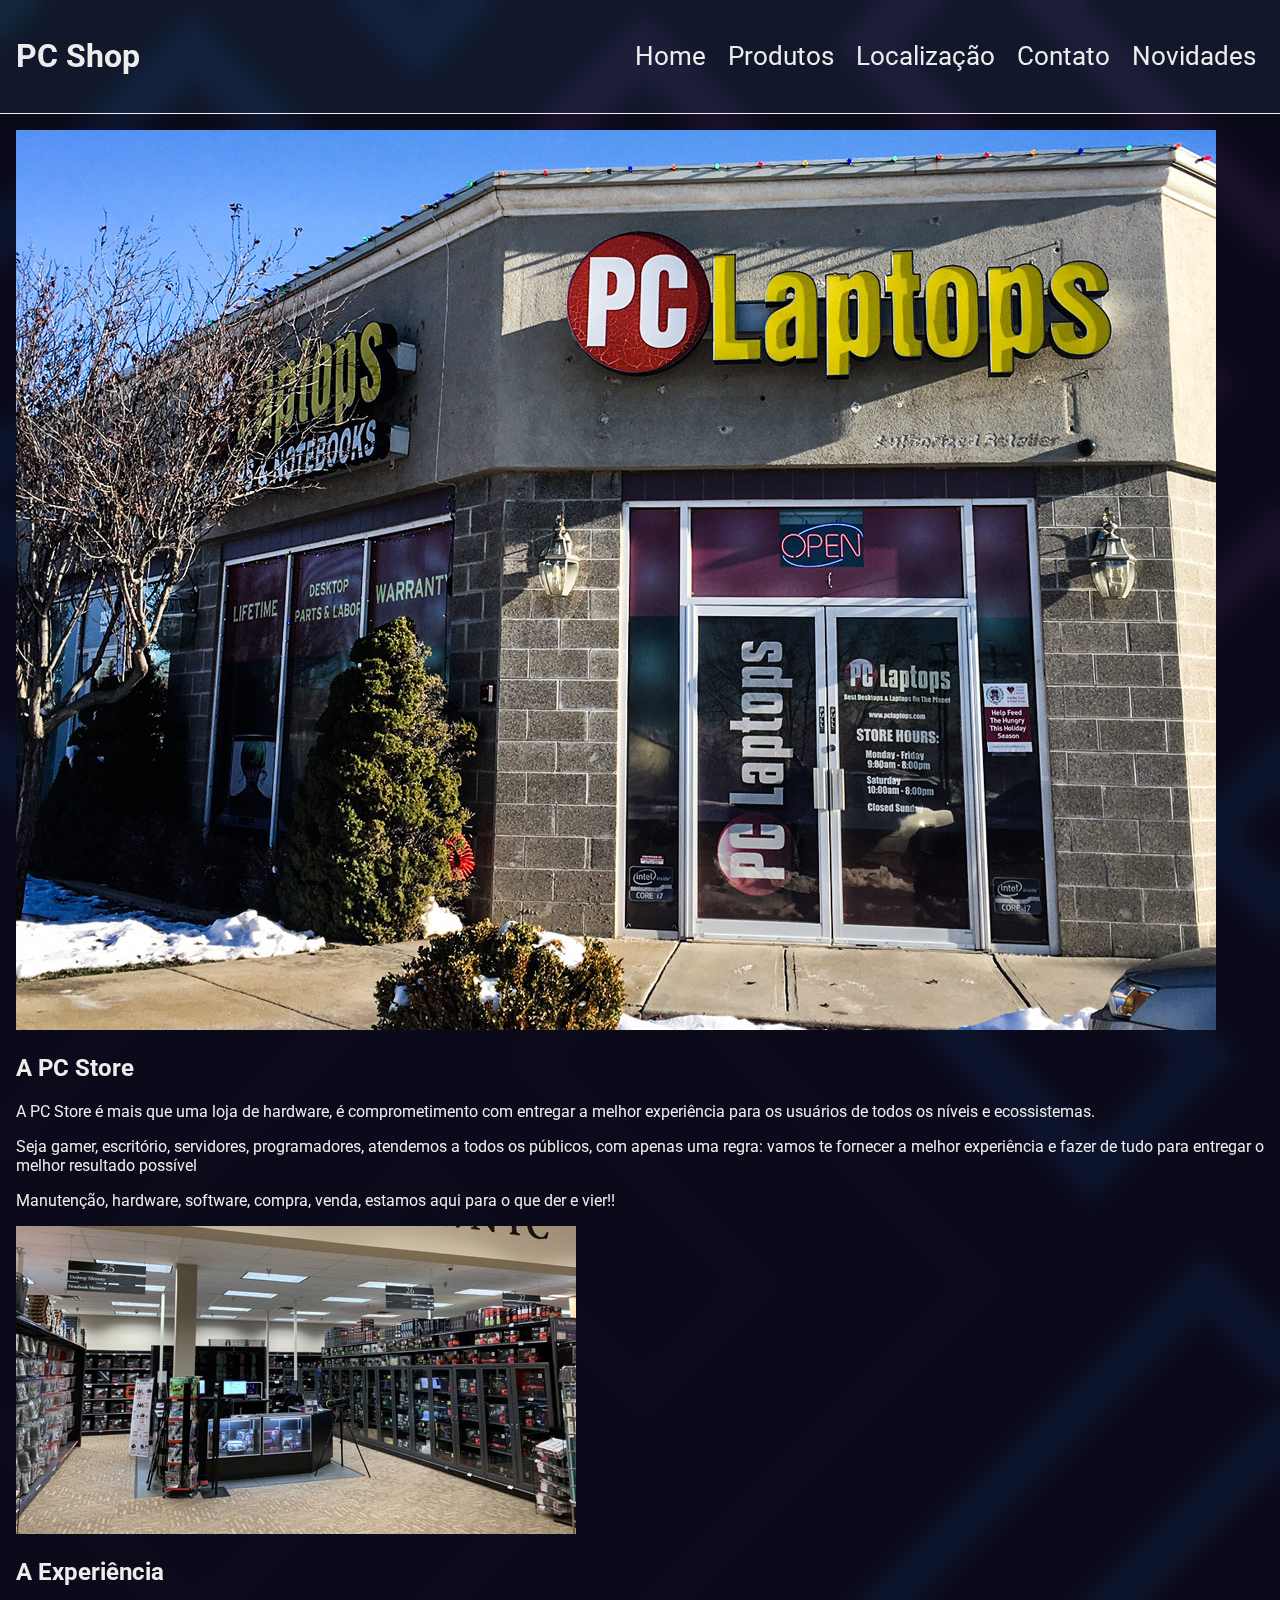
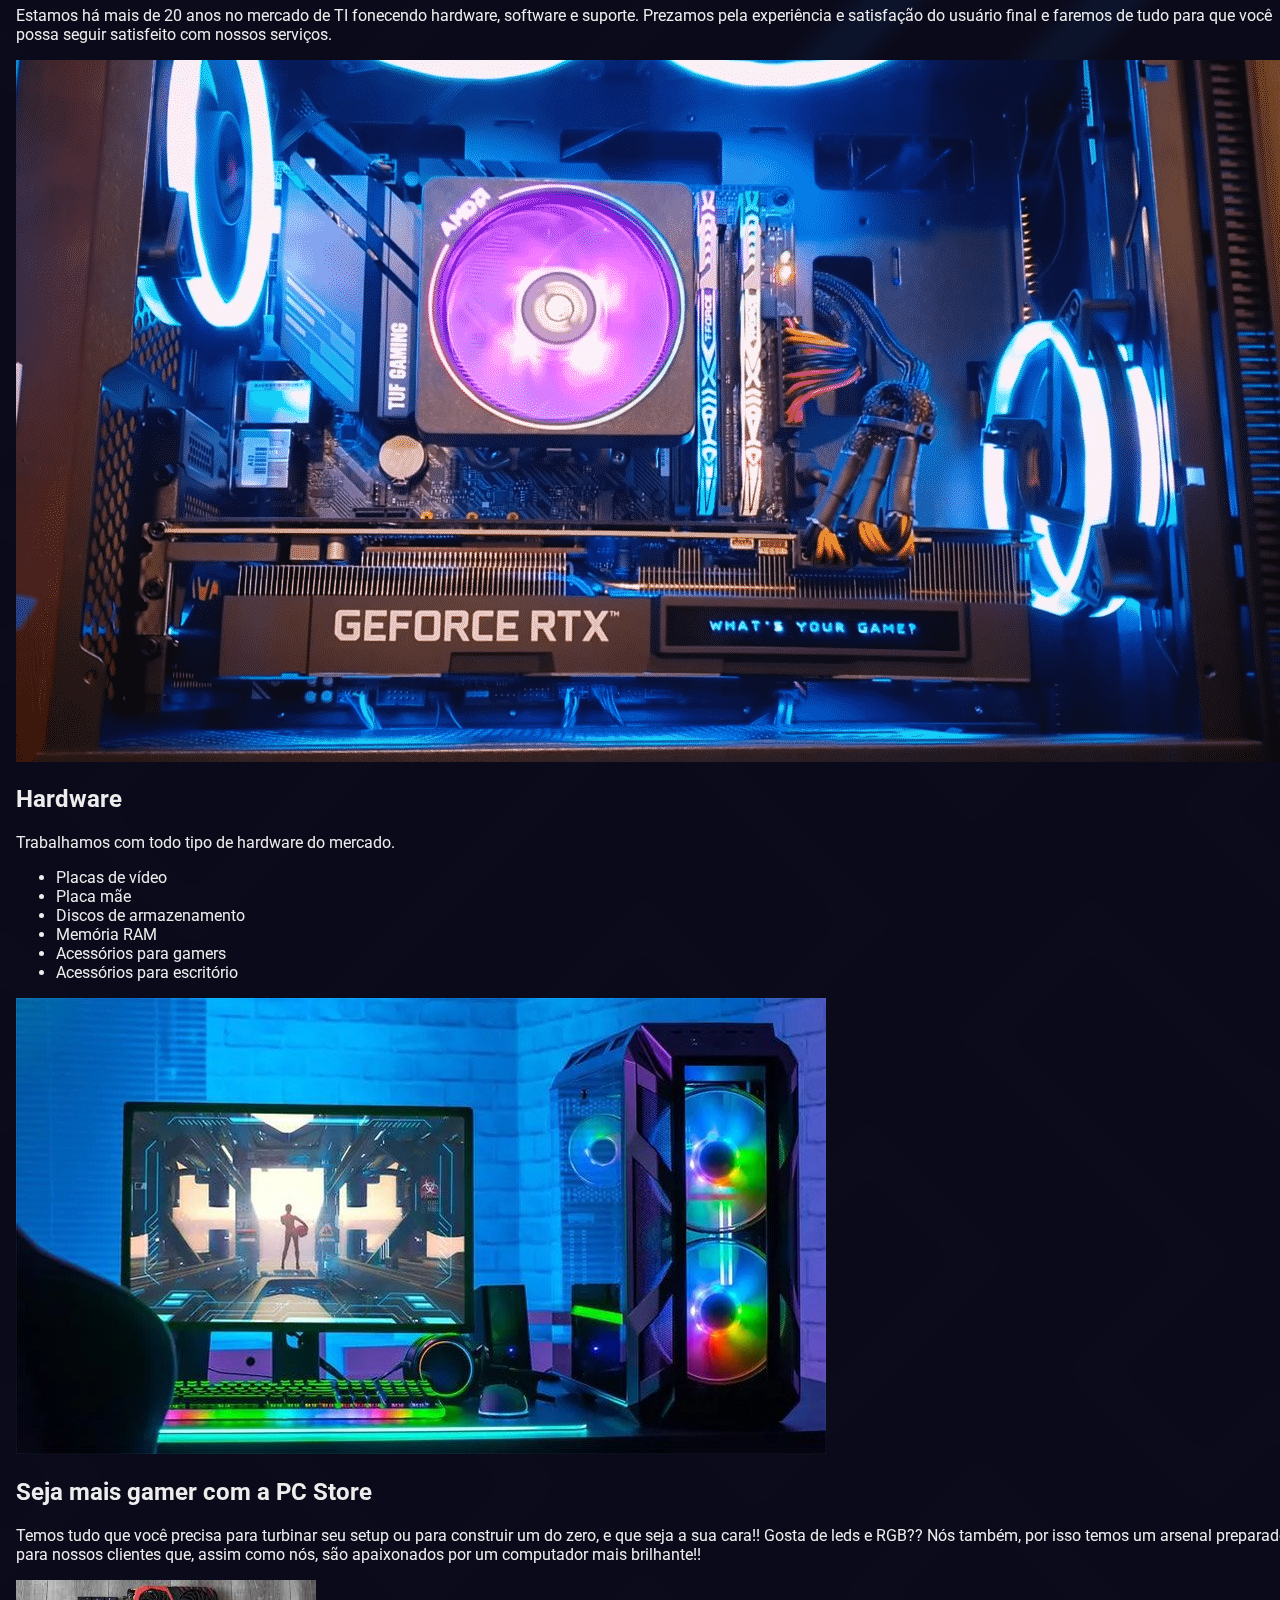
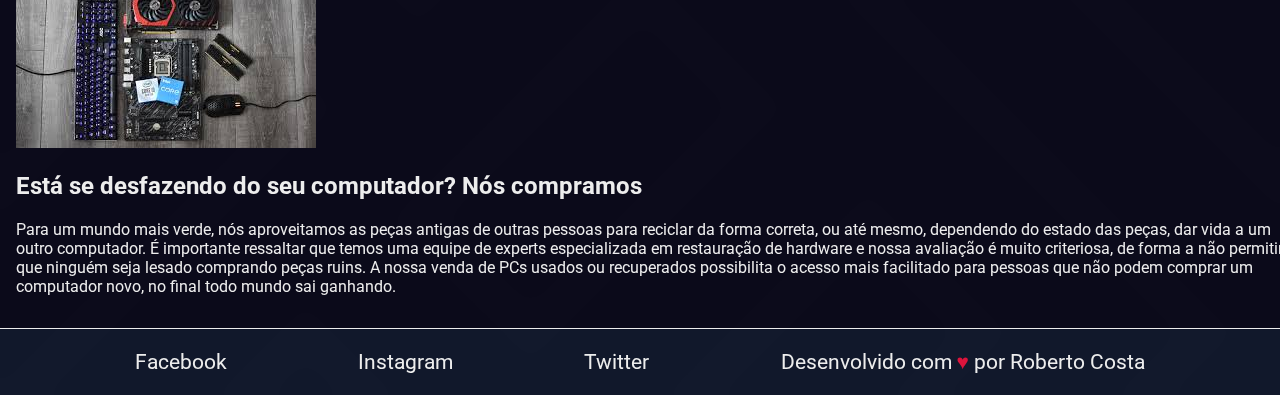
<file: index.html>
<!DOCTYPE html>
<html lang="pt-BR">
  <head>
    <meta charset="UTF-8" />
    <meta http-equiv="X-UA-Compatible" content="IE=edge" />
    <meta name="viewport" content="width=device-width, initial-scale=1.0" />
    <link rel="shortcut icon" href="./img/logo.svg" type="image/x-icon" />
    <link rel="preconnect" href="https://fonts.googleapis.com" />
    <link rel="preconnect" href="https://fonts.gstatic.com" crossorigin />
    <link
      href="https://fonts.googleapis.com/css2?family=Roboto:ital,wght@0,100;0,300;0,400;0,500;0,700;0,900;1,100;1,300;1,400;1,500;1,700;1,900&display=swap"
      rel="stylesheet"
    />
    <title>PC Shop</title>
    <link rel="stylesheet" href="style.css" />
  </head>
  <body>
    <header>
      <h1>PC Shop</h1>
      <nav>
        <a href="/index.html"> Home </a>
        <a href="/products.html"> Produtos </a>
        <a href="/location.html"> Localização </a>
        <a href="/contact.html"> Contato </a>
        <a href="/news.html"> Novidades </a>
      </nav>
    </header>

    <main style="align-items: center">
      <div class="card">
        <img src="./img/pcStore.jpg" alt="" />
        <div>
          <h2>A PC Store</h2>
          <p>
            A PC Store é mais que uma loja de hardware, é comprometimento com
            entregar a melhor experiência para os usuários de todos os níveis e
            ecossistemas.
          </p>
          <p>
            Seja gamer, escritório, servidores, programadores, atendemos a todos
            os públicos, com apenas uma regra: vamos te fornecer a melhor
            experiência e fazer de tudo para entregar o melhor resultado
            possível
          </p>
          <p>
            Manutenção, hardware, software, compra, venda, estamos aqui para o
            que der e vier!!
          </p>
        </div>
      </div>

      <div class="card">
        <img src="./img/storeImg.jpg" alt="" />
        <div>
          <h2>A Experiência</h2>
          <p>
            Estamos há mais de 20 anos no mercado de TI fonecendo hardware,
            software e suporte. Prezamos pela experiência e satisfação do
            usuário final e faremos de tudo para que você possa seguir
            satisfeito com nossos serviços.
          </p>
        </div>
      </div>

      <div class="card">
        <img src="./img/rtx.png" alt="" />
        <div>
          <h2>Hardware</h2>
          <p>Trabalhamos com todo tipo de hardware do mercado.</p>
          <ul>
            <li>Placas de vídeo</li>
            <li>Placa mãe</li>
            <li>Discos de armazenamento</li>
            <li>Memória RAM</li>
            <li>Acessórios para gamers</li>
            <li>Acessórios para escritório</li>
          </ul>
        </div>
      </div>

      <div class="card">
        <img src="./img/pcGamming.jpg" alt="" />
        <div>
          <h2>Seja mais gamer com a PC Store</h2>
          <p>
            Temos tudo que você precisa para turbinar seu setup ou para
            construir um do zero, e que seja a sua cara!! Gosta de leds e RGB??
            Nós também, por isso temos um arsenal preparado para nossos clientes
            que, assim como nós, são apaixonados por um computador mais
            brilhante!!
          </p>
        </div>
      </div>
      <div class="card">
        <img src="./img/used.jpeg" alt="" />
        <div>
          <h2>Está se desfazendo do seu computador? Nós compramos</h2>
          <p>
            Para um mundo mais verde, nós aproveitamos as peças antigas de
            outras pessoas para reciclar da forma correta, ou até mesmo,
            dependendo do estado das peças, dar vida a um outro computador. É
            importante ressaltar que temos uma equipe de experts especializada
            em restauração de hardware e nossa avaliação é muito criteriosa, de
            forma a não permitir que ninguém seja lesado comprando peças ruins.
            A nossa venda de PCs usados ou recuperados possibilita o acesso mais
            facilitado para pessoas que não podem comprar um computador novo, no
            final todo mundo sai ganhando.
          </p>
        </div>
      </div>
    </main>

    <footer>
      <a target="_blank" href="https://www.linkedin.com/in/costabeto/"
        >Facebook</a
      >
      <a target="_blank" href="https://www.linkedin.com/in/costabeto/"
        >Instagram</a
      >
      <a target="_blank" href="https://www.linkedin.com/in/costabeto/"
        >Twitter</a
      >
      <a target="_blank" href="https://curriculo.costabeto.com/"
        >Desenvolvido com
        <strong>&hearts;</strong>
        por Roberto Costa</a
      >
    </footer>
  </body>
</html>
</file>
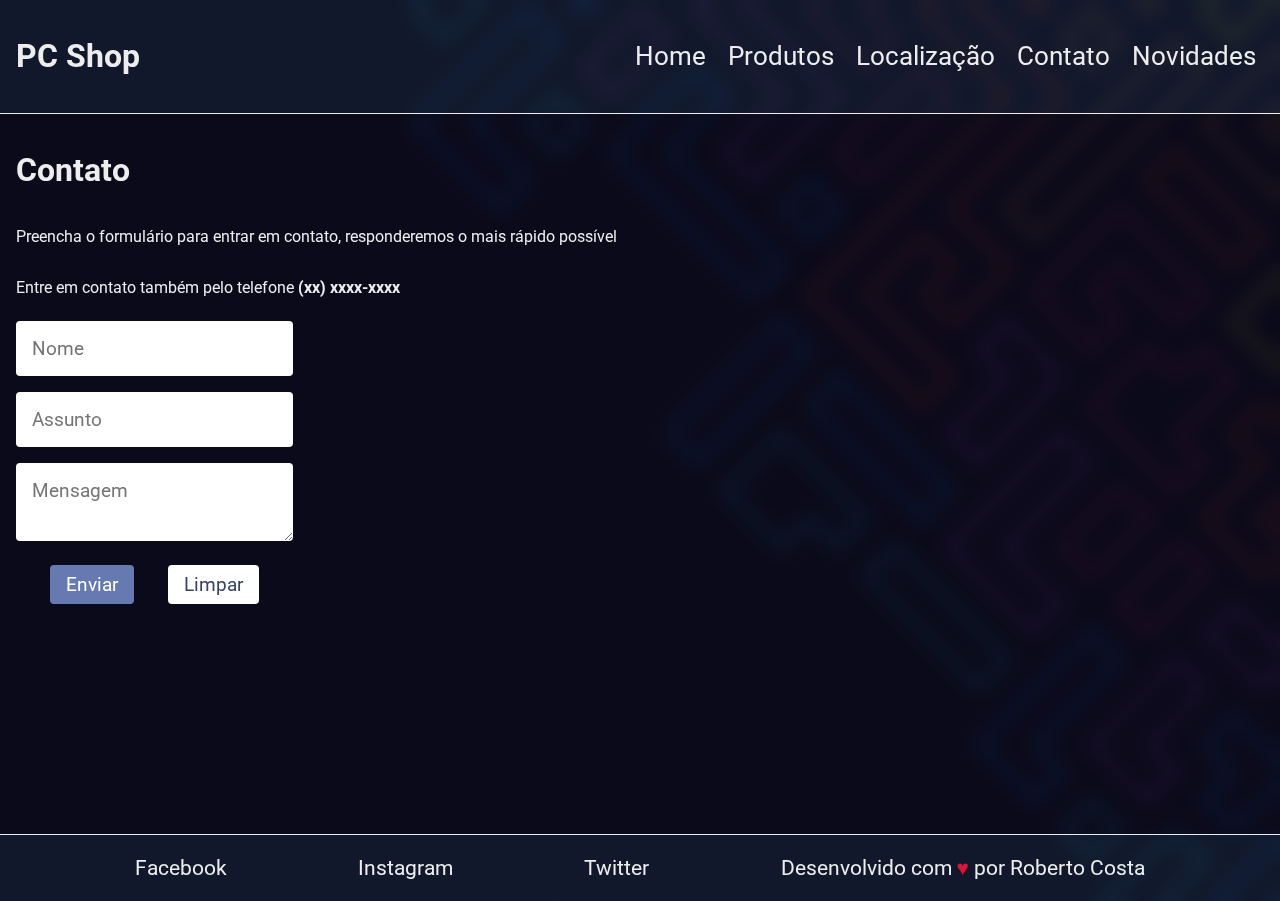
<file: contact.html>
<!DOCTYPE html>
<html lang="pt-BR">
  <head>
    <meta charset="UTF-8" />
    <meta http-equiv="X-UA-Compatible" content="IE=edge" />
    <meta name="viewport" content="width=device-width, initial-scale=1.0" />
    <link rel="preconnect" href="https://fonts.googleapis.com" />
    <link rel="preconnect" href="https://fonts.gstatic.com" crossorigin />
    <link
      href="https://fonts.googleapis.com/css2?family=Roboto:ital,wght@0,100;0,300;0,400;0,500;0,700;0,900;1,100;1,300;1,400;1,500;1,700;1,900&display=swap"
      rel="stylesheet"
    />
    <title>PC Shop</title>
    <link rel="stylesheet" href="style.css" />

    <script>
      function clearForm(e) {
        e.preventDefault();

        const shouldClear = window.confirm(
          'Deseja realmente limpar o formulário?'
        );

        if (!!shouldClear) {
          const form = document.getElementById('contact-form');
          form.reset();
        }
      }
    </script>
  </head>
  <body>
    <header>
      <h1>PC Shop</h1>
      <nav>
        <a href="/index.html"> Home </a>
        <a href="/products.html"> Produtos </a>
        <a href="/location.html"> Localização </a>
        <a href="/contact.html"> Contato </a>
        <a href="/news.html"> Novidades </a>
      </nav>
    </header>

    <main>
      <h1>Contato</h1>

      <p>
        Preencha o formulário para entrar em contato, responderemos o mais
        rápido possível
      </p>

      <p>
        Entre em contato também pelo telefone <strong>(xx) xxxx-xxxx</strong>
      </p>

      <form
        action="#"
        id="contact-form"
        onsubmit="alert('Obrigado pelo contato!');"
      >
        <input required type="text" name="name" id="name" placeholder="Nome" />
        <input
          required
          type="text"
          name="subject"
          id="subject"
          placeholder="Assunto"
        />
        <textarea
          required
          type="text"
          name="message"
          id="message"
          placeholder="Mensagem"
        ></textarea>
        <div>
          <button type="submit">Enviar</button>
          <button type="reset" class="reset" onclick="clearForm(event);">
            Limpar
          </button>
        </div>
      </form>
    </main>

    <footer>
      <a target="_blank" href="https://www.linkedin.com/in/costabeto/"
        >Facebook</a
      >
      <a target="_blank" href="https://www.linkedin.com/in/costabeto/"
        >Instagram</a
      >
      <a target="_blank" href="https://www.linkedin.com/in/costabeto/"
        >Twitter</a
      >
      <a target="_blank" href="https://curriculo.costabeto.com/"
        >Desenvolvido com
        <strong>&hearts;</strong>
        por Roberto Costa</a
      >
    </footer>
  </body>
</html>
</file>
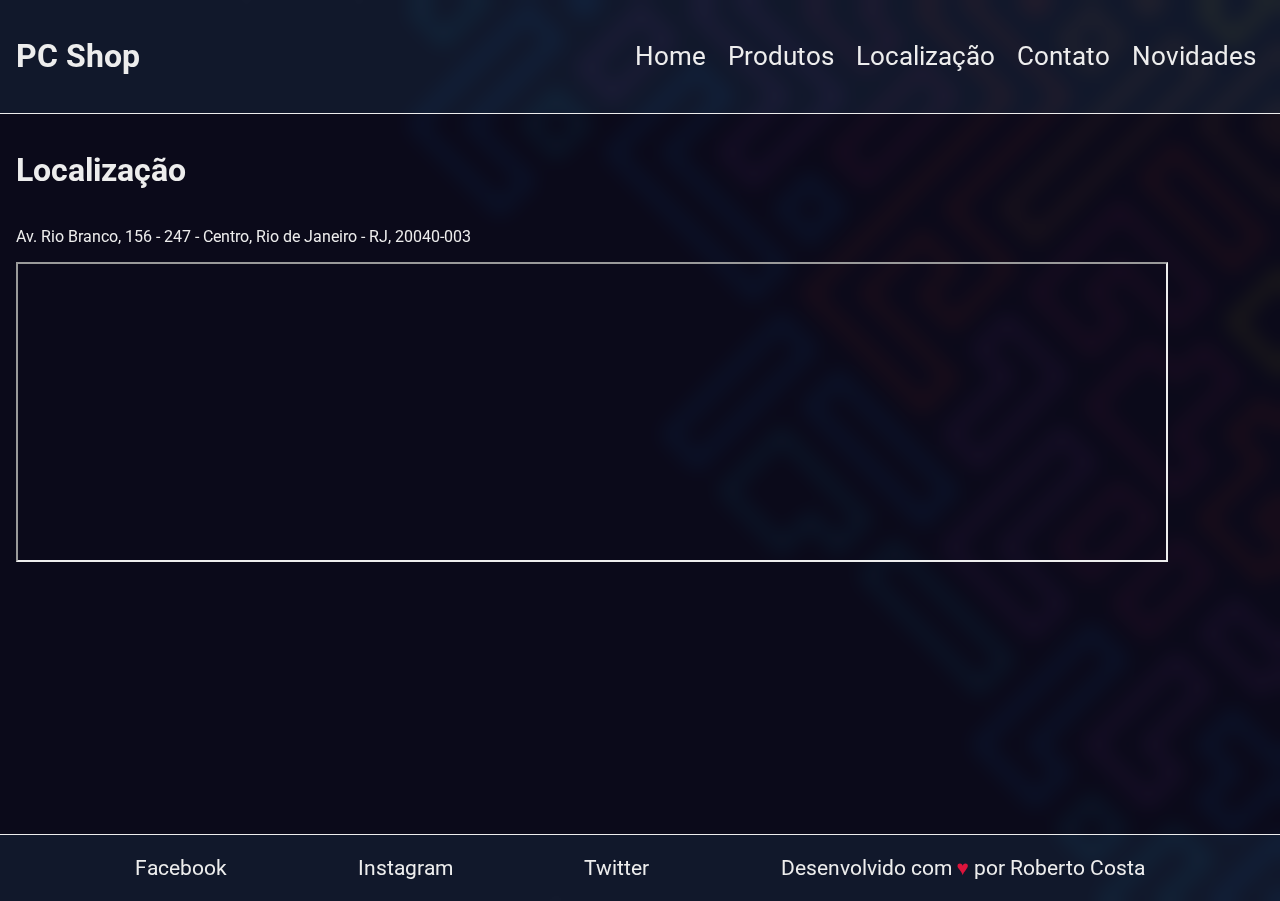
<file: location.html>
<!DOCTYPE html>
<html lang="pt-BR">
  <head>
    <meta charset="UTF-8" />
    <meta http-equiv="X-UA-Compatible" content="IE=edge" />
    <meta name="viewport" content="width=device-width, initial-scale=1.0" />
    <link rel="preconnect" href="https://fonts.googleapis.com" />
    <link rel="preconnect" href="https://fonts.gstatic.com" crossorigin />
    <link
      href="https://fonts.googleapis.com/css2?family=Roboto:ital,wght@0,100;0,300;0,400;0,500;0,700;0,900;1,100;1,300;1,400;1,500;1,700;1,900&display=swap"
      rel="stylesheet"
    />
    <title>PC Shop</title>
    <link rel="stylesheet" href="style.css" />
  </head>
  <body>
    <header>
      <h1>PC Shop</h1>
      <nav>
        <a href="/index.html"> Home </a>
        <a href="/products.html"> Produtos </a>
        <a href="/location.html"> Localização </a>
        <a href="/contact.html"> Contato </a>
        <a href="/news.html"> Novidades </a>
      </nav>
    </header>

    <main>
      <h1>Localização</h1>

      <p>Av. Rio Branco, 156 - 247 - Centro, Rio de Janeiro - RJ, 20040-003</p>

      <iframe
        src="https://www.google.com/maps/embed?pb=!1m18!1m12!1m3!1d1501.2051115621573!2d-43.17673365756306!3d-22.909279192434724!2m3!1f0!2f0!3f0!3m2!1i1024!2i768!4f13.1!3m3!1m2!1s0x997f6085fcb6ed%3A0xe57652f8aaef82b0!2sPc%20Store!5e0!3m2!1sen!2sbr!4v1636837094449!5m2!1sen!2sbr"
        style="max-width: 90vw; min-width: 300px; width: 100%; height: 300px"
        style="border: 0"
        allowfullscreen=""
        loading="lazy"
      ></iframe>
    </main>

    <footer>
      <a target="_blank" href="https://www.linkedin.com/in/costabeto/"
        >Facebook</a
      >
      <a target="_blank" href="https://www.linkedin.com/in/costabeto/"
        >Instagram</a
      >
      <a target="_blank" href="https://www.linkedin.com/in/costabeto/"
        >Twitter</a
      >
      <a target="_blank" href="https://curriculo.costabeto.com/"
        >Desenvolvido com
        <strong>&hearts;</strong>
        por Roberto Costa</a
      >
    </footer>
  </body>
</html>
</file>
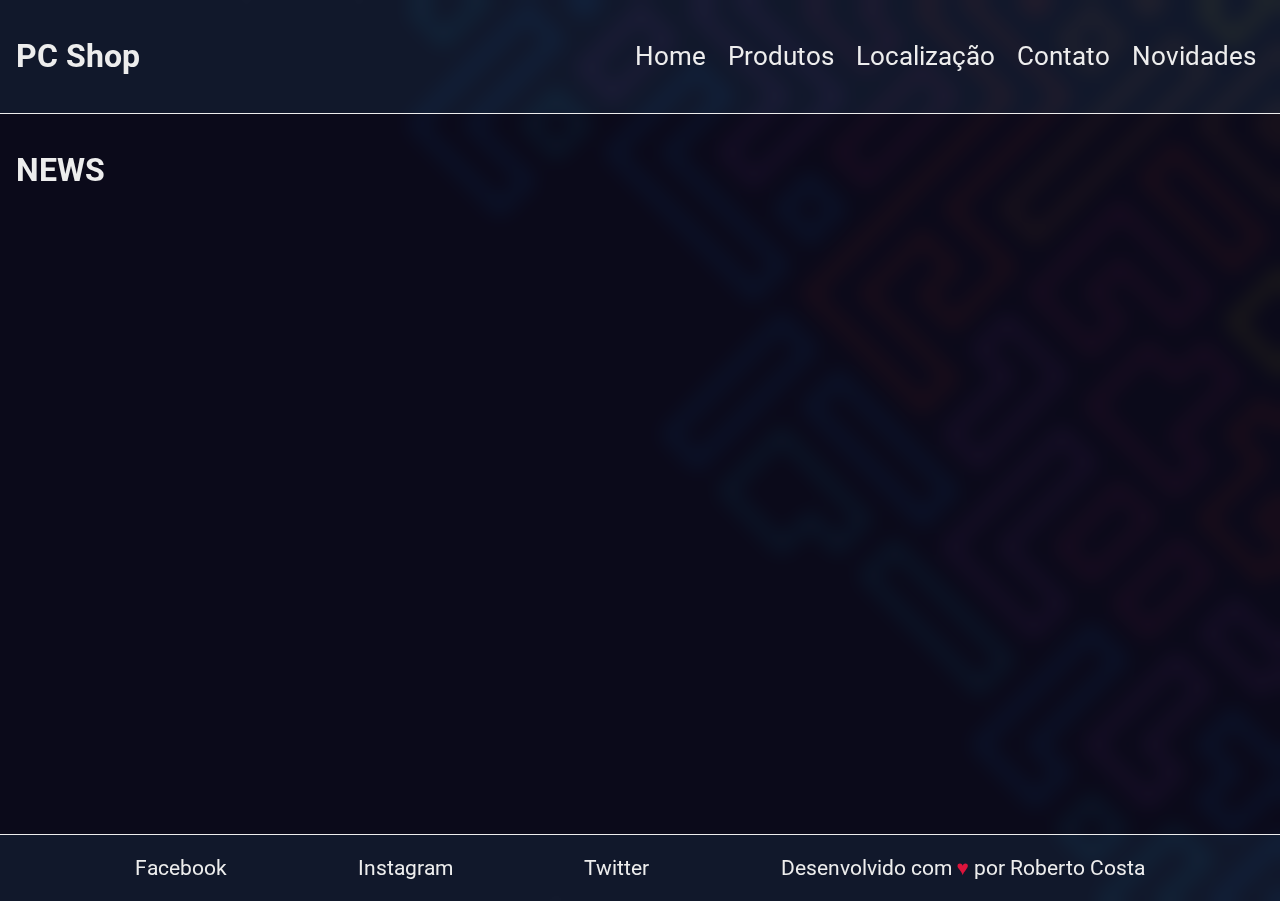
<file: news.html>
<!DOCTYPE html>
<html lang="pt-BR">
  <head>
    <meta charset="UTF-8" />
    <meta http-equiv="X-UA-Compatible" content="IE=edge" />
    <meta name="viewport" content="width=device-width, initial-scale=1.0" />
    <link rel="preconnect" href="https://fonts.googleapis.com" />
    <link rel="preconnect" href="https://fonts.gstatic.com" crossorigin />
    <link
      href="https://fonts.googleapis.com/css2?family=Roboto:ital,wght@0,100;0,300;0,400;0,500;0,700;0,900;1,100;1,300;1,400;1,500;1,700;1,900&display=swap"
      rel="stylesheet"
    />
    <title>PC Shop</title>
    <link rel="stylesheet" href="style.css" />
  </head>
  <body>
    <header>
      <h1>PC Shop</h1>
      <nav>
        <a href="/index.html"> Home </a>
        <a href="/products.html"> Produtos </a>
        <a href="/location.html"> Localização </a>
        <a href="/contact.html"> Contato </a>
        <a href="/news.html"> Novidades </a>
      </nav>
    </header>

    <main>
      <h1>NEWS</h1>
    </main>

    <footer>
      <a target="_blank" href="https://www.linkedin.com/in/costabeto/"
        >Facebook</a
      >
      <a target="_blank" href="https://www.linkedin.com/in/costabeto/"
        >Instagram</a
      >
      <a target="_blank" href="https://www.linkedin.com/in/costabeto/"
        >Twitter</a
      >
      <a target="_blank" href="https://curriculo.costabeto.com/"
        >Desenvolvido com
        <strong>&hearts;</strong>
        por Roberto Costa</a
      >
    </footer>
  </body>
</html>
</file>
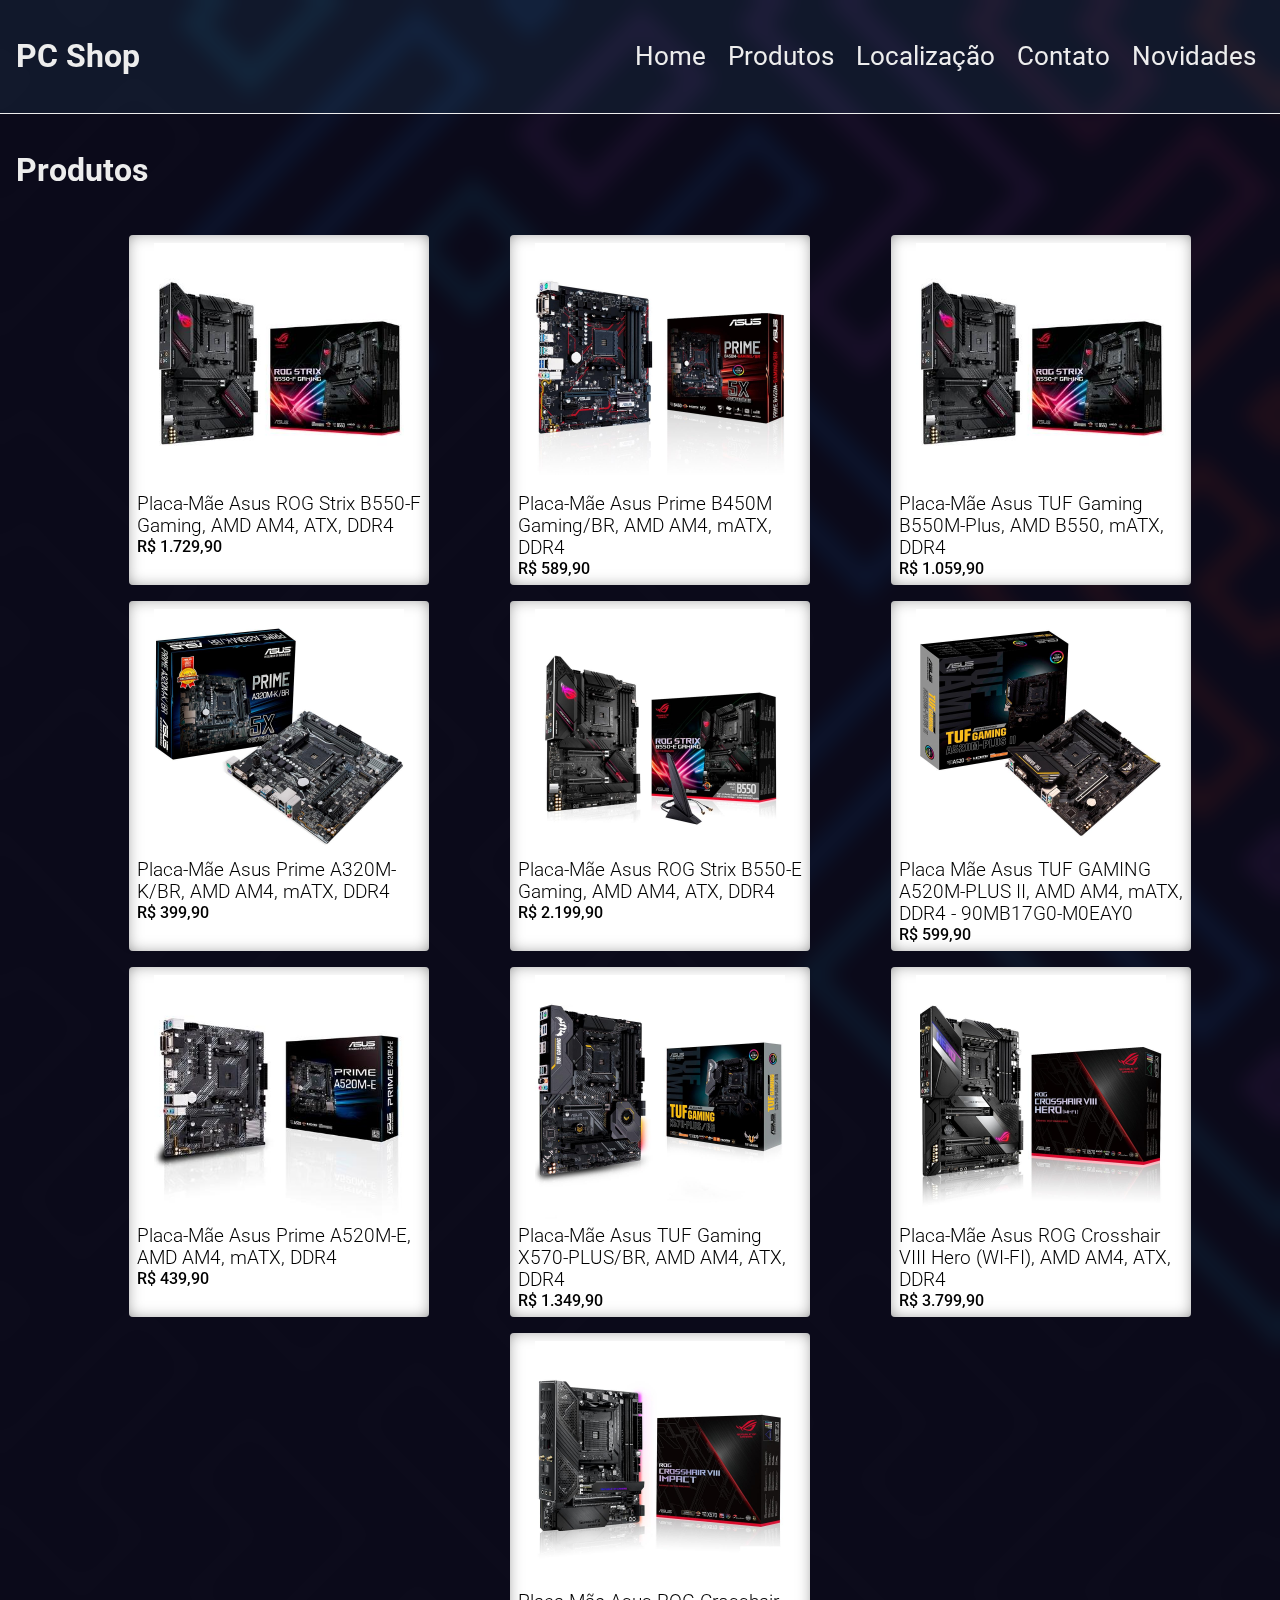
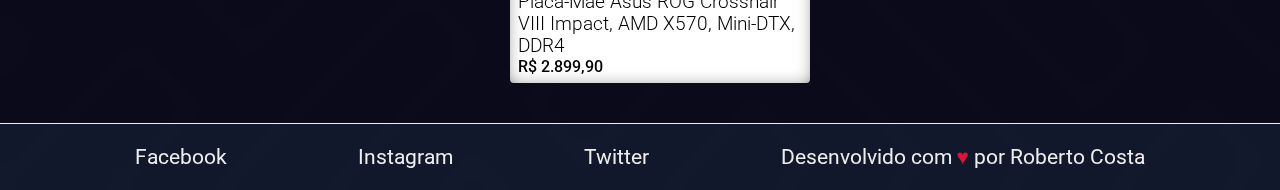
<file: products.html>
<!DOCTYPE html>
<html lang="pt-BR">
  <head>
    <meta charset="UTF-8" />
    <meta http-equiv="X-UA-Compatible" content="IE=edge" />
    <meta name="viewport" content="width=device-width, initial-scale=1.0" />
    <link rel="preconnect" href="https://fonts.googleapis.com" />
    <link rel="preconnect" href="https://fonts.gstatic.com" crossorigin />
    <link
      href="https://fonts.googleapis.com/css2?family=Roboto:ital,wght@0,100;0,300;0,400;0,500;0,700;0,900;1,100;1,300;1,400;1,500;1,700;1,900&display=swap"
      rel="stylesheet"
    />
    <title>PC Shop</title>
    <link rel="stylesheet" href="style.css" />
    <script>
      function menuOpen(element) {
        const img = Array.from(element.children).find(
          (e) => e.nodeName === 'IMG'
        );

        if (img) img.style.display = 'none';

        const p = Array.from(element.children).find((e) => e.nodeName === 'P');
        if (p) p.style.display = 'flex';
      }

      function menuClose(element) {
        const img = Array.from(element.children).find(
          (e) => e.nodeName === 'IMG'
        );

        if (img) img.style.display = 'flex';

        const p = Array.from(element.children).find((e) => e.nodeName === 'P');
        if (p) p.style.display = 'none';
      }
    </script>
  </head>
  <body>
    <header>
      <h1>PC Shop</h1>
      <nav>
        <a href="/index.html"> Home </a>
        <a href="/products.html"> Produtos </a>
        <a href="/location.html"> Localização </a>
        <a href="/contact.html"> Contato </a>
        <a href="/news.html"> Novidades </a>
      </nav>
    </header>

    <main>
      <h1>Produtos</h1>

      <ul class="product-list">
        <li onmouseenter="menuOpen(this);" onmouseleave="menuClose(this);">
          <img
            src="./img/products/placa-mae-asus-rog-strix-b550-f-gaming-amd-am4-atx-ddr4.jpg"
            alt=""
          />
          <h3>Placa-Mãe Asus ROG Strix B550-F Gaming, AMD AM4, ATX, DDR4</h3>
          <h4>R$ 1.729,90</h4>
          <p>
            As placas-mãe da série ROG Strix B550 Gaming oferecem um conjunto de
            recursos geralmente encontrado na série ROG Strix X570 Gaming de
            ponta, incluindo a mais recente PCIe 4.0. Com entrega de energia
            robusta e resfriamento eficaz, o ROG Strix B550 Gaming está bem
            equipado para lidar com CPUs AMD Ryzen de 3ª geração. Com estética
            futurista e software ROG intuitivo, o ROG Strix B550-F Gaming
            oferece uma vantagem inicial na construção dos seus sonhos.
          </p>
        </li>
        <li onmouseenter="menuOpen(this);" onmouseleave="menuClose(this);">
          <img
            src="./img/products/placa-mae-asus-para-amd-am4-matx-prime-b450m-gaming-br-ddr4__1545143134_gg.jpg"
            alt=""
          />
          <h3>Placa-Mãe Asus Prime B450M Gaming/BR, AMD AM4, mATX, DDR4</h3>
          <h4>R$ 589,90</h4>
          <p>
            Placa-Mãe Asus Prime B450M Gaming/BR AMD DDR4 As placas-mãe ASUS
            Prime Série B450 fornecem uma base sólida para um sistema eficiente,
            além de características que satisfazem as suas ambições. Combinamos
            excelentes recursos integrados nos processadores AMD Ryzen™ com o
            design e a engenharia essenciais da ASUS, para que você se beneficie
            das tecnologias líderes do setor, incluindo ajuste automatizado do
            sistema, controles abrangentes de refrigeração e áudio integrado na
            placa. Quando você monta um PC com uma placa-mãe ASUS Prime B450M,
            você monta de maneira inteligente, fácil e econômica.
          </p>
        </li>
        <li onmouseenter="menuOpen(this);" onmouseleave="menuClose(this);">
          <img
            src="./img/products/placa-mae-asus-rog-strix-b550-f-gaming-amd-am4-atx-ddr4.jpg"
            alt=""
          />
          <h3>Placa-Mãe Asus TUF Gaming B550M-Plus, AMD B550, mATX, DDR4</h3>
          <h4>R$ 1.059,90</h4>
          <p>
            Placa-mãe Asus TUF Gaming B550M-Plus AMD DDR4 A TUF Gaming
            B550M-PLUS reúne os elementos essenciais da mais recente plataforma
            AMD e os combina com funcionalidades prontas para jogos e
            durabilidade comprovada. Projetadas com componentes de nível
            militar, soluções de energia aprimoradas e um conjunto abrangente de
            opções de refrigeração, essas placas-mãe oferecem desempenho sólido
            com estabilidade inabalável em jogos. Soquete AMD AM4 Pronto para
            processadores AMD Ryzen™ de 3ª geração.
          </p>
        </li>
        <li onmouseenter="menuOpen(this);" onmouseleave="menuClose(this);">
          <img src="./img/products/93427_1509392175_index_gg.jpg" alt="" />
          <h3>Placa-Mãe Asus Prime A320M-K/BR, AMD AM4, mATX, DDR4</h3>
          <h4>R$ 399,90</h4>
          <p>
            A Placa-Mãe Asus Prime A320M-J/BR AMD DDR4 A ASUS Prime é a próxima
            evolução das placas-mãe ASUS, criada com base em uma grife que
            remete a 1989. Esta é a força por trás do desenvolvimento da Prime -
            deixar o avanço tecnológico e os controles mais acessíveis
            maximizando performance, estabilidade e compatibilidade para que a
            montagem do seu PC seja uma ótima experiência.
          </p>
        </li>
        <li onmouseenter="menuOpen(this);" onmouseleave="menuClose(this);">
          <img
            src="./img/products/placa-mae-asus-rog-strix-b550-e-gaming-amd-am4-atx-ddr4_1606418552_gg.jpg"
            alt=""
          />
          <h3>Placa-Mãe Asus ROG Strix B550-E Gaming, AMD AM4, ATX, DDR4</h3>
          <h4>R$ 2.199,90</h4>
          <p>
            As placas-mãe da série ROG Strix B550 Gaming oferecem um conjunto de
            recursos geralmente encontrado na série ROG Strix X570 Gaming de
            ponta, incluindo a mais recente versão PCIe 4.0. Com entrega de
            energia robusta e refrigeração eficaz, a ROG Strix B550 Gaming está
            bem equipado para lidar com CPUs AMD Ryzen de 3ª geração. Com
            estética futurista e software ROG intuitivo, a ROG Strix B550-E
            Gaming oferece uma vantagem no desenvolvimento dos seus sonhos.
          </p>
        </li>
        <li onmouseenter="menuOpen(this);" onmouseleave="menuClose(this);">
          <img
            src="./img/products/placa-mae-asus-tuf-gaming-a520m-plus-ii-amd-am4-matx-ddr4-90mb17g0-m0eay0_1632513548_gg.jpg"
            alt=""
          />
          <h3>
            Placa Mãe Asus TUF GAMING A520M-PLUS II, AMD AM4, mATX, DDR4 -
            90MB17G0-M0EAY0
          </h3>
          <h4>R$ 599,90</h4>
          <p>
            Placa-mãe para jogos AMD A520 (Ryzen AM4) micro ATX com suporte para
            M.2, DisplayPort, HDMI, D-Sub, portas USB 3.2 Gen 1, SATA 6 Gbps e
            headers endereçáveis ??AURA Gen 2 Soquete AMD AM4: Pronto para
            processadores de mesa Ryzen 5000 Series / 4000 G-Series / 3000
            Series Desktop Processors. Resfriamento abrangente: Grande
            dissipador de calor VRM, dissipador de calor PCH, Fan Xpert 2+.
            Feito para jogos online: tecnologia TUF LANGuard e TurboLAN. Aura
            Sync RGB: headers RGB integrados e headers Gen 2 endereçáveis ??para
            tiras de LED RGB, facilmente sincronizados com hardware compatível
            com Aura Sync.
          </p>
        </li>
        <li onmouseenter="menuOpen(this);" onmouseleave="menuClose(this);">
          <img
            src="./img/products/placa-mae-asus-prime-a520-e-amd-am4-matx-ddr4_1602791074_g.jpg"
            alt=""
          />
          <h3>Placa-Mãe Asus Prime A520M-E, AMD AM4, mATX, DDR4</h3>
          <h4>R$ 439,90</h4>
          <p>
            A série ASUS Prime foi projetada para liberar todo o potencial da
            plataforma AMD Ryzen de terceira geração. Com design robusto de
            energia, soluções abrangentes de refrigeração e opções de ajuste
            inteligentes, as placas-mãe da série Prime A520 fornecem aos
            usuários cotidianos e construtores de PC várias opções de ajuste de
            desempenho por meio de recursos intuitivos de software e firmware.
            Controles abrangentes formam a base da série ASUS Prime.
          </p>
        </li>
        <li onmouseenter="menuOpen(this);" onmouseleave="menuClose(this);">
          <img
            src="./img/products/placa-mae-asus-tuf-gaming-x570-plus-br-amd-am4-atx-ddr4_1578656928_gg.jpg"
            alt=""
          />
          <h3>Placa-Mãe Asus TUF Gaming X570-PLUS/BR, AMD AM4, ATX, DDR4</h3>
          <h4>R$ 1.349,90</h4>
          <p>
            A placa-mãe Asus TUF Gaming X570-PLUS/BR AMD DDR4 A TUF Gaming
            X570-Plus reúne os elementos essenciais da mais recente plataforma
            AMD e os combina com funcionalidades prontas para o jogo e
            durabilidade comprovada. Projetadas com componentes de nível
            militar, soluções de energia aprimoradas e um conjunto abrangente de
            opções de refrigeração, essas placas-mãe oferecem desempenho sólido
            com estabilidade inabalável em jogos. Soquete AMD AM4 Pronto para os
            processadores AMD Ryzen™ de 2a e 3a geração. Enhanced Power Solution
            12+2 Estágios de potência Dr. MOS, PCB de 6 camadas, soquetes
            ProCool, componentes TUF de nível militar e VRM Digi+ para máxima
            durabilidade.
          </p>
        </li>
        <li onmouseenter="menuOpen(this);" onmouseleave="menuClose(this);">
          <img
            src="./img/products/placa-mae-asus-rog-crosshair-viii-hero-wi-fi-amd-am4-atx-ddr4_1581365823_gg.jpg"
            alt=""
          />
          <h3>
            Placa-Mãe Asus ROG Crosshair VIII Hero (WI-FI), AMD AM4, ATX, DDR4
          </h3>
          <h4>R$ 3.799,90</h4>
          <p>
            Soquete AMD AM4: Teste para AMD Ryzen 2ª e 3ª Geração e até duas
            unidades M.2, USB 3.2 Gen2 e AMD StoreMI para maximizar a
            conectividade e a velocidade. Projeto térmico completo: Dissipador
            de calor ativo no chipset, dissipador de calor de alumínio M.2 e ROG
            Cooling Zone. Potência robusta: Solução de energia projetada com 14
            + 2 PowIRstages IR3555, conectores de alimentação ProCool II, liga
            bloqueia microfinos e capacitores 10k metálicos pretos feitos no
            Japão. Rede de alto desempenho: Wi-Fi integrado 6 (802.11ax) com
            suporte a MU-MIMO, Ethernet 2.5Gbps e Gigabit Ethernet, recursos de
            proteção ASUS LANguard e suporte para software GameFirst V.
          </p>
        </li>
        <li onmouseenter="menuOpen(this);" onmouseleave="menuClose(this);">
          <img
            src="./img/products/placa-mae-asus-rog-crosshair-viii-impact-amd-am4-mini-dtx-ddr4_1581430188_gg.jpg"
            alt=""
          />
          <h3>
            Placa-Mãe Asus ROG Crosshair VIII Impact, AMD X570, Mini-DTX, DDR4
          </h3>
          <h4>R$ 2.899,90</h4>
          <p>
            Placa-Mãe Asus ROG Crosshair VIII Impact Soquete AMD AM4: pronto
            para processadores AMD Ryzen de segunda e terceira geração e até
            duas unidades M.2, USB 3.1 Gen2 e AMD StoreMI para maximizar a
            conectividade e a velocidade. SO-DIMM.2: a placa de expansão
            integrada com dissipador de calor permite que duas unidades M.2
            sejam conectadas por meio de uma interface SO-DIMM e ajuda a
            controlar as térmicas do SSD para obter o máximo desempenho. Design
            térmico abrangente: Um dissipador de calor combinado VRM e chipset
            ativo e uma placa traseira de alumínio com tubo de calor adicionam
            massa para ajudar a absorver mais calor.
          </p>
        </li>
      </ul>
    </main>

    <footer>
      <a target="_blank" href="https://www.linkedin.com/in/costabeto/"
        >Facebook</a
      >
      <a target="_blank" href="https://www.linkedin.com/in/costabeto/"
        >Instagram</a
      >
      <a target="_blank" href="https://www.linkedin.com/in/costabeto/"
        >Twitter</a
      >
      <a target="_blank" href="https://curriculo.costabeto.com/"
        >Desenvolvido com
        <strong>&hearts;</strong>
        por Roberto Costa</a
      >
    </footer>
  </body>
</html>
</file>
<file: style.css>
body,
html {
  width: 100%;
  min-height: 100vh;
  margin: 0px;
  padding: 0px;

  display: flex;
  flex-direction: column;
  justify-content: flex-start;
  align-items: center;

  color: #ededed;
}

html {
  background: url('./img/cool.jpg');
  background-position: center center;
  background-size: cover;
  background-repeat: no-repeat;
  background-clip: border-box;
}

body {
  -webkit-backdrop-filter: blur(10px);
  backdrop-filter: blur(10px);
  background-color: rgba(0, 0, 0, 0.8);
}

* {
  box-sizing: border-box;
  font-family: 'Roboto', sans-serif;
}

*:focus {
  outline: none;
}

a,
a:active,
a:visited {
  color: #ededed;
  text-decoration: none;
  cursor: pointer;
}

a:hover {
  opacity: 0.6;
}

a:active {
  opacity: 1;
}

header {
  width: 100%;
  background-color: rgba(28, 40, 71, 0.6);
  display: flex;
  flex-direction: row;
  justify-content: space-between;
  align-items: center;
  flex-wrap: wrap;

  padding: 16px;

  border-bottom: 1px solid #ededed;
}

header > nav {
  width: fit-content;
  font-size: 1.6rem;
  line-height: 50px;
}

header > nav > a {
  text-decoration: none;

  margin: 0px 8px;
}

main {
  background-color: rgba(18, 17, 43, 0.6);
  width: 100%;
  min-height: 80vh;
  display: flex;
  flex-direction: column;
  justify-content: flex-start;
  align-items: flex-start;
  flex-wrap: wrap;

  padding: 16px;
}

main > section {
  width: 100%;

  display: flex;
  flex-direction: row;
  justify-content: space-evenly;
  align-items: center;

  flex-wrap: wrap-reverse;
}

main > section:nth-child(2n) {
  flex-direction: row-reverse;
}

main > section + section {
  margin-top: 32px;
}

main > section > p {
  width: 100%;
  font-size: 1.3rem;
  max-width: 500px;
}

main > section > img {
  width: 90%;
  max-width: 500px;

  border-radius: 4px;
}

main > .product-list {
  width: 100%;

  list-style-type: none;

  display: flex;
  flex-direction: row;
  justify-content: space-evenly;
  align-items: flex-start;

  flex-wrap: wrap;
}

main > .product-list > li {
  background-color: white;

  width: fit-content;
  width: 300px;
  height: 350px;
  display: flex;
  flex-direction: column;
  justify-content: flex-start;
  align-items: center;

  padding: 8px;
  border-radius: 4px;
  color: black;
  transition: transform 0.2s;

  cursor: pointer;

  margin: 8px;

  -webkit-box-shadow: inset 0px 0px 18px -6px rgba(0, 0, 0, 0.66);
  box-shadow: inset 0px 0px 18px -6px rgba(0, 0, 0, 0.66);
}

main > .product-list > li:hover {
  transform: translate(2px, 2px);
}

main > .product-list > li > img {
  width: 250px;
}

main > .product-list > li > h3 {
  width: 100%;
  font-weight: 300;
  margin: 0px;
  padding: 0px;
}

main > .product-list > li > h4 {
  width: 100%;
  font-weight: 500;
  margin: 0px;
  padding: 0px;
}

main > .product-list > li > p {
  display: none;
  width: 100%;
  font-size: 0.8rem;
  position: relative;
}

form {
  width: fit-content;
  max-width: 100%;
  display: flex;
  flex-direction: column;
  justify-content: flex-start;
  align-items: flex-start;
}

form > input,
form > textarea {
  width: 100%;
  min-width: 250px;
  max-width: 300px;
  padding: 16px;
  border: none;
  border-radius: 4px;
  font-size: 1.2rem;

  margin: 8px 0px;
}

form > textarea {
  width: 100%;
  min-width: 250px;
  max-height: 300px;
}

form > div {
  width: 100%;
  display: flex;
  flex-direction: row;
  justify-content: space-evenly;
  align-items: center;

  margin-top: 16px;
}

form > div > button {
  padding: 8px 16px;
  border: none;
  border-radius: 4px;
  font-size: 1.2rem;

  background-color: #6679b0;
  color: white;

  transition: opacity 0.2s;
}

form > div > .reset {
  background-color: white;
  color: #374366;
}

form > div > button:hover {
  opacity: 0.6;
}
form > div > button:active {
  opacity: 1;
}

footer {
  width: 100%;
  background-color: rgba(28, 40, 71, 0.6);
  display: flex;
  flex-direction: row;
  justify-content: space-evenly;
  align-items: center;
  flex-wrap: wrap;

  padding: 8px;

  border-top: 1px solid #ededed;

  line-height: 50px;
}

footer > a {
  font-size: 1.3rem;
  margin: 0px 4px;
}

footer > a > strong {
  color: crimson;
}
</file>
